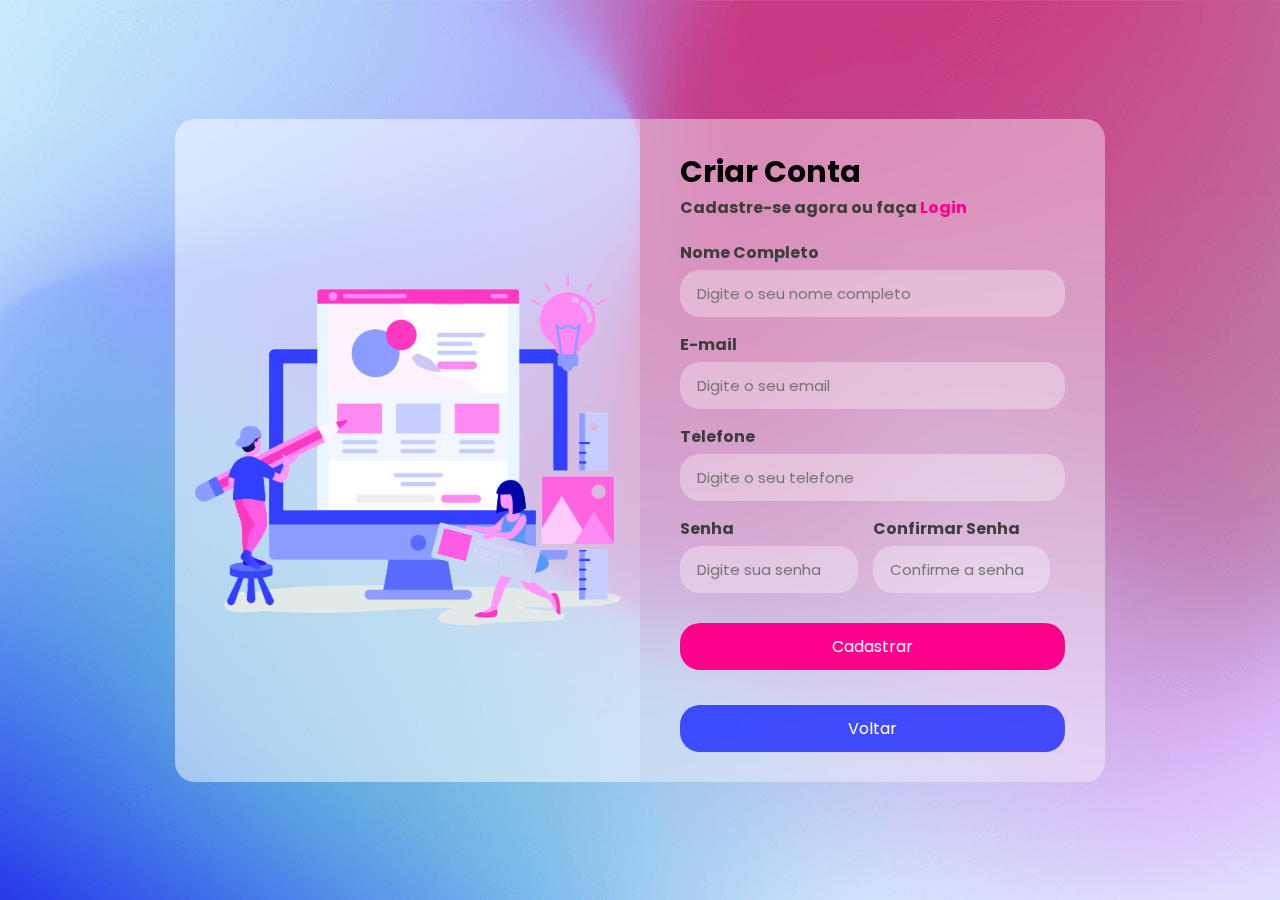
<file: bia3/Cadastro.html>
<!DOCTYPE html>
<html lang="en">

<head>
    <meta charset="UTF-8">
    <meta http-equiv="X-UA-Compatible" content="IE=edge">
    <meta name="viewport" content="width=device-width, initial-scale=1.0">
    <link rel="stylesheet" href="cadastro.css">
    <title>Cadastro</title>
</head>

<body>
    <div class="box">
        <div class="img-box">
            <img src="images_cadastro/cadastro2.png">
        </div>
        <div class="form-box">
            <h2>Criar Conta</h2>
            <p> Cadastre-se agora ou faça <a href="login.html"> Login </a> </p>
            <form action="#">
                <div class="input-group">
                    <label for="nome"> Nome Completo</label>
                    <input type="text" id="nome" placeholder="Digite o seu nome completo" required>
                </div>

                <div class="input-group">
                    <label for="email">E-mail</label>
                    <input type="email" id="email" placeholder="Digite o seu email" required>
                </div>

                <div class="input-group">
                    <label for="telefone">Telefone</label>
                    <input type="tel" id="telefone" placeholder="Digite o seu telefone" required>
                </div>

                <div class="input-group w50">
                    <label for="senha">Senha</label>
                    <input type="password" id="senha" placeholder="Digite sua senha" required>
                </div>

                <div class="input-group w50">
                    <label for="Confirmarsenha">Confirmar Senha</label>
                    <input type="password" id="Confirmarsenha" placeholder="Confirme a senha" required>
                </div>

                <div class="input-group">
                    <button>Cadastrar</button>
                </div>
                
                
            </form>

            <div class="input-group2">
                <a href="index.html">
                    <button>Voltar</button>
                </a>                   
            </div>
        </div>
    </div>
</body>
</html>
</file>
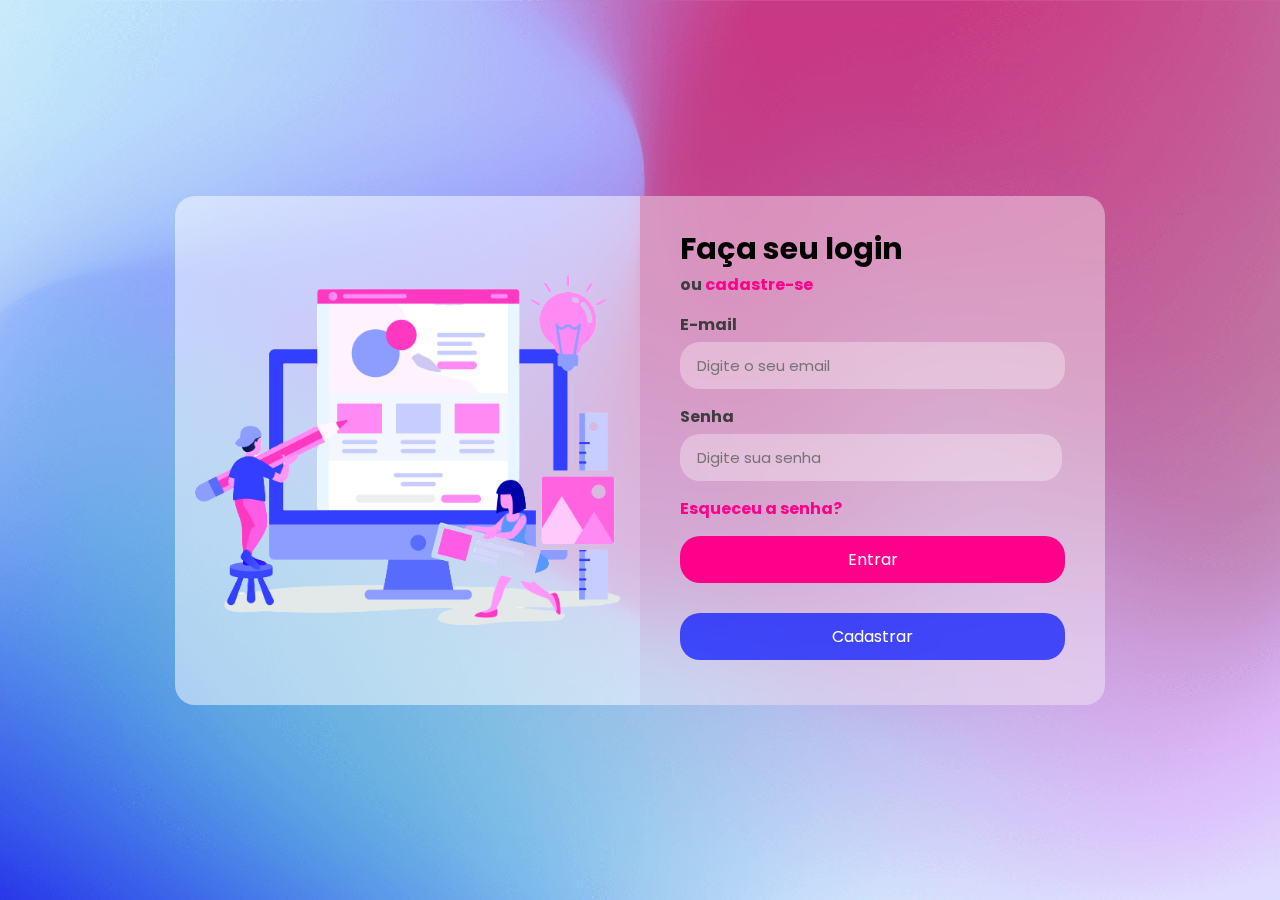
<file: bia3/login.html>
<!DOCTYPE html>
<html lang="en">

<head>
    <meta charset="UTF-8">
    <meta http-equiv="X-UA-Compatible" content="IE=edge">
    <meta name="viewport" content="width=device-width, initial-scale=1.0">
    <link rel="stylesheet" href="login.css">
    <title>Faça Login</title>
    <style>
        /* Adicione estilos CSS para o popup */
        .popup {
            display: none;
           
            position: fixed;
            top: 50%;
            left: 50%;
            transform: translate(-50%, -50%);
            background-color: rgba(255, 255, 255, 0.904);
            z-index: 9999;
            width: 300px;
            padding: 20px;
            border-radius: 5px;
            color: white;
            text-align: center;
        }
    </style>
</head>

<body>

    <div class="box">
        <div class="img-box">
            <img src="images_cadastro/cadastro2.png">
        </div>
        <div class="form-box">
            <h2>Faça seu login</h2>
            <p> ou <a href="Cadastro.html">cadastre-se</a> </p>

            <form action="Cadastro.html" id="cadastroForm">

                <div class="input-group">
                    <label for="email">E-mail</label>
                    <input type="email" id="email" placeholder="Digite o seu email">
                </div>

                <div class="input-group w50">
                    <label for="senha">Senha</label>
                    <input type="password" id="senha" placeholder="Digite sua senha">
                </div>
                <p> <a href="/recuperaçãoSenha/recuperacao.html">Esqueceu a senha?</a> </p>
                <div class="input-group">
                    <button id="cadastroBtn">Entrar</button>
                </div>
                <div class="input-group2">
                    <a href="index.html">
                        <button>Cadastrar</button>
                    </a>
                </div>

            </form>

            <!-- Popup de Cadastro -->
            <div class="popup" id="cadastroPopup">
                <p>Seja Bem-vindo!</p>
            </div>

        </div>
    </div>

    <script>
        document.getElementById('cadastroBtn').addEventListener('click', function(event) {
            event.preventDefault(); // Evita o comportamento padrão do botão

            // Mostra o popup
            document.getElementById('cadastroPopup').style.display = 'block';
        });
    </script>
</body>

</html>
</file>
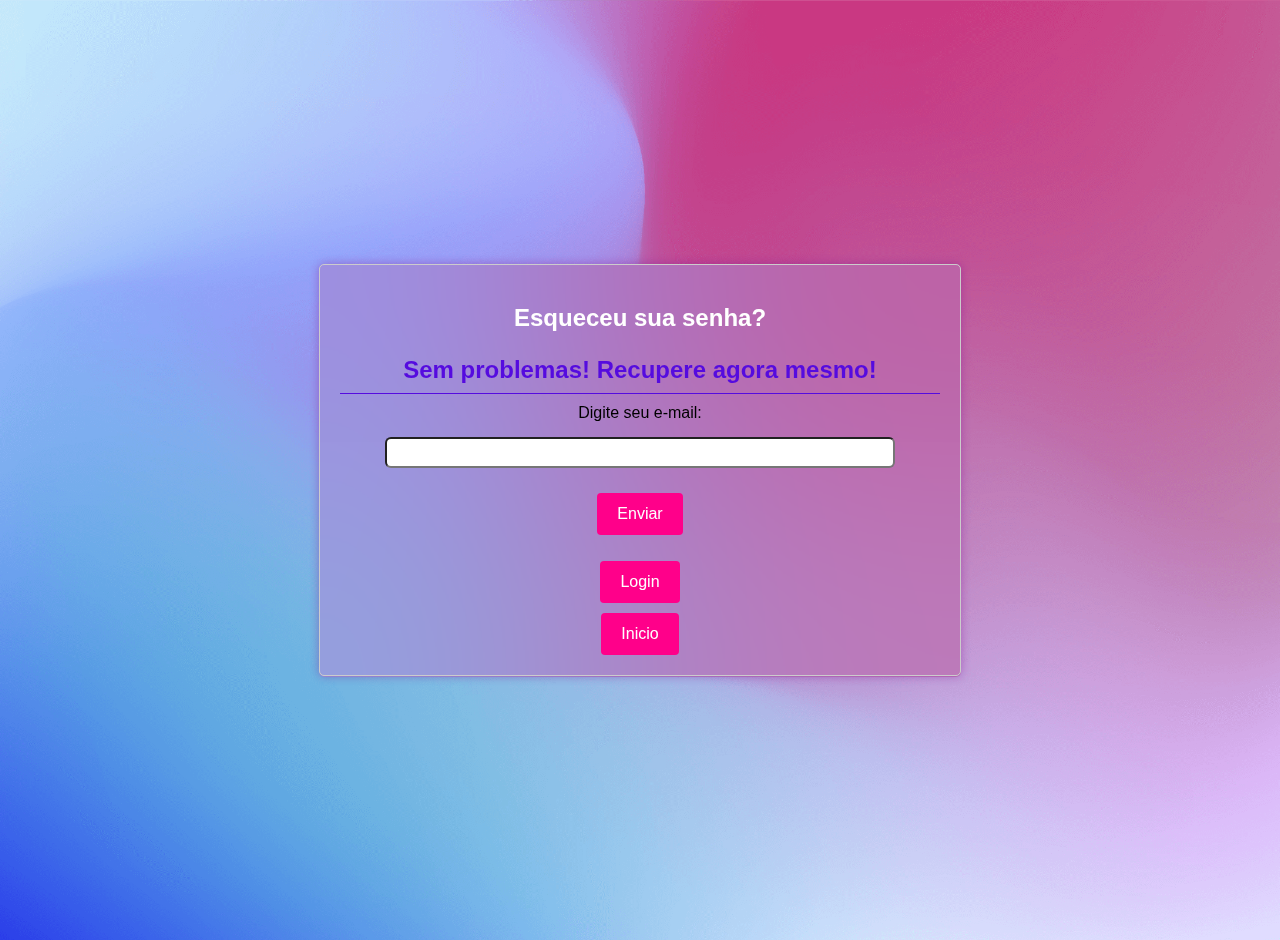
<file: bia3/recuperaçãoSenha/recuperacao.html>
<html lang="pt-br">
<head>
  <meta charset="UTF-8">
  <meta name="viewport" content="width=device-width, initial-scale=1.0">
  <title>Recuperação de Senha</title>
  <link rel="stylesheet" href="recuperacao.css">

</head>
<body>

  <div class="card">
    <div id="step-email">      
      <h2>Esqueceu sua senha?</h2>
      <h3>Sem problemas! Recupere agora mesmo!</h3>
      <form id="emailForm">
        <label for="email">Digite seu e-mail:</label>
        <input type="email" id="email" required>
        <div class="button-container">
            <button onclick="sendCode()">Enviar</button>
          </div>
      </form>
    </div>
    

    <div id="step-code" style="display: none;">
        <h2>Insira o Código</h2>
        <form id="codeForm">
          <label for="code">Código:</label>
          <div id="codeInputs" class="code-inputs">
            <!-- Inputs para cada dígito do código -->
          </div>
          <div class="button-container">
            <button onclick="verifyCode()">Verificar</button>

          
          </div>
        
        </form>
      </div>
      <a class="button-container"  href="../login.html">
        <button >Login</button>
    </a>
      <a class="button-container"  href="../index.html">
        <button >Inicio</button>
    </a>

      <div class="popup" id="successPopup">
        <div class="popup-content">
          <p>Sua senha foi alterada com sucesso!</p>
          <button class="close-button">Fechar</button>
        </div>
      </div>

      
  <script src="recuperacao.js"></script>
</body>
</html>
</file>
<file: bia3/cadastro.css>
@import url('https://fonts.googleapis.com/css2?family=Poppins:wght@300;400;500&display=swap');
*{
    padding: 0;
    margin: 0;
    box-sizing: border-box;
    font-family: 'Poppins', sans-serif;
}
body{
    background-image: url(images_cadastro/background.png);
    background-position: center;
    background-repeat: no-repeat;
    background-size: cover;
    display: flex;
    align-items: center;
    justify-content: center;
    padding: 20px;
    min-height: 100vh;
}
.w50{
    width: 50%;
    float: left;
    padding-right: 15px;
}
.box{
    display: flex;
    width: 930px;
}
.img-box{
    background-color: rgba(255, 255, 255, 0.5);
    width: 50%;
    display: flex;
    align-items: center;
    padding: 20px;
    border-radius: 20px  0 0 20px;
}
.img-box img{
    width: 100%;
}
.form-box{
    background-color: rgba(255, 255, 255, 0.4);
    backdrop-filter: blur(40px);
    padding: 30px 40px;
    width: 50%;
    border-radius: 0 20px 20px 0;
}
.form-box h2{
    font-size: 30px;
}
.form-box p{
    font-weight: bold;
    color: #3D3D3D;
}
.form-box p a{
    color: #FF008A;
    text-decoration: none;
}
.form-box form{
    margin: 20px 0;
}
form .input-group{
    margin-bottom: 15px;
}
form .input-group label{
    color: #3D3D3D;
    font-weight: bold;
    display: block;
    margin-bottom: 5px;
}
form .input-group input{
    width: 100%;
    height: 47px;
    background-color: rgba(255, 255, 255, 0.32);
    border-radius: 20px;
    outline: none;
    border: 2px solid transparent;
    padding: 15px;
    font-size: 15px;
    color: #616161;
    transition: all 0.4s ease;
}
form .input-group input:focus{
    border-color: #ff008869;
}
form .input-group button{
    width: 100%;
    height: 47px;
    background: #FF008A;
    border-radius: 20px;
    outline: none;
    border: none;
    margin-top: 15px;
    color: white;
    cursor: pointer;
    font-size: 16px;
}
@media (max-width:930px) {
    .img-box{
        display: none;
    }
    .box{
        width: 700px;
    }
    .form-box{
        width: 100%;
        border-radius: 20px;
    }
}
@media (max-width:500px) {
    .w50{
        width: 100%;
        padding: 0;
    }
}

.input-group2 button{
    width: 100%;
    height: 47px;
    background: #0011ffb4;
    border-radius: 20px;
    outline: none;
    border: none;
    margin-top: 15px;
    color: white;
    cursor: pointer;
    font-size: 16px;
}
</file>
<file: bia3/login.css>
@import url('https://fonts.googleapis.com/css2?family=Poppins:wght@300;400;500&display=swap');
*{
    padding: 0;
    margin: 0;
    box-sizing: border-box;
    font-family: 'Poppins', sans-serif;
}
body{
    background-image: url(images_cadastro/background.png);
    background-position: center;
    background-repeat: no-repeat;
    background-size: cover;
    display: flex;
    align-items: center;
    justify-content: center;
    padding: 20px;
    min-height: 100vh;
}
.w50{
    width: 103%;
    float: left;
    padding-right: 15px;
}
.box{
    display: flex;
    width: 930px;
}
.img-box{
    background-color: rgba(255, 255, 255, 0.5);
    width: 50%;
    display: flex;
    align-items: center;
    padding: 20px;
    border-radius: 20px  0 0 20px;
}
.img-box img{
    width: 100%;
}
.form-box{
    background-color: rgba(255, 255, 255, 0.4);
    backdrop-filter: blur(40px);
    padding: 30px 40px;
    width: 50%;
    border-radius: 0 20px 20px 0;
}
.form-box h2{
    font-size: 30px;
}
.form-box p{
    font-weight: bold;
    color: #3D3D3D;
}
.form-box p a{
    color: #FF008A;
    text-decoration: none;
}
.form-box form{
    margin: 15px 0;
}
form .input-group{
    margin-bottom: 15px;
}
form .input-group label{
    color: #3D3D3D;
    font-weight: bold;
    display: block;
    margin-bottom: 5px;
}
form .input-group input{
    width: 100%;
    height: 47px;
    background-color: rgba(255, 255, 255, 0.32);
    border-radius: 20px;
    outline: none;
    border: 2px solid transparent;
    padding: 15px;
    font-size: 15px;
    color: #616161;
    transition: all 0.4s ease;
}
form .input-group input:focus{
    border-color: #ff008869;
}
form .input-group button{
    width: 100%;
    height: 47px;
    background: #FF008A;
    border-radius: 20px;
    outline: none;
    border: none;
    margin-top: 15px;
    color: white;
    cursor: pointer;
    font-size: 16px;
}
@media (max-width:930px) {
    .img-box{
        display: none;
    }
    .box{
        width: 700px;
    }
    .form-box{
        width: 100%;
        border-radius: 20px;
    }
}
@media (max-width:500px) {
    .w50{
        width: 100%;
        padding: 0;
    }
}

.input-group2 button{
    width: 100%;
    height: 47px;
    background: #0011ffb4;
    border-radius: 20px;
    outline: none;
    border: none;
    margin-top: 15px;
    color: white;
    cursor: pointer;
    font-size: 16px;
}
</file>
<file: bia3/recuperaçãoSenha/recuperacao.css>
body {
    background-image: url(../images_cadastro/background.png);
    font-family: 'Poppins', sans-serif;
    display: flex;
    justify-content: center;
    align-items: center;
    height: 100vh;
    margin: 0;
    background-position: center;
    background-repeat: no-repeat;
    background-size: cover;
    padding: 20px;
    min-height: 100vh;
    
 
  }
  
  .card {
    width: 600px;
    padding: 20px;
    border: 1px solid #ccc;
    border-radius: 5px;
    box-shadow: 0 0 10px rgba(130, 16, 153, 0.425);
    backdrop-filter: blur(180px);
  }
  
  h2 {
    margin-bottom: 15px;  
    display: flex;
    flex-direction: column;
    align-items: center;
    margin-bottom: 20px;
    font-size: 24px;
    color: #ffffff;
    
  }

  h3 {
    margin-bottom: 15px;
    display: flex;
    flex-direction: column;
    align-items: center;
    margin-bottom: 20px;
    font-size: 24px;
    color: rgb(85, 11, 223);
    position: relative; /* Posição relativa para o pseudo-elemento */
  }
  
  h3::after {
    content: "";
    position: absolute;
    bottom: -10px; /* Distância da linha em relação ao h3 */
    left: 0;
    width: 100%; /* Largura da linha */
    border-bottom: 1px solid rgb(85, 11, 223); /* Borda inferior como linha horizontal */
    
  }
  
  
  label {
    display: block;
    margin-bottom: 5px;
    text-align: center; 
    margin: 0 auto 15px;
  }

  
  
  input[type="email"] {
    width: 85%; 
    padding: 6px;
    margin: 0 auto 15px;
    border-radius: 6px;
    display: block;
  }
  button {
    padding: 8px 12px;
    background-color: #A230A4;
    color: #fff;
    border: none;
    border-radius: 4px;
    cursor: pointer;
    display: flex;
    justify-content: center;
  }

  .code-inputs {
    display: flex;
    margin-bottom: 20px;
    font-size: 24px;
    color: #333;
    
  }
  
  .code-inputs input {
    width: 30px; /* Largura da caixa */
    height: 30px; /* Altura da caixa */
    text-align: right; /* Alinhamento do texto */
    margin-right: 20px; /* Espaçamento entre as caixas */
    border: 1px solid #ccc; /* Borda da caixa */
    border-radius: 4px; /* Arredondamento da borda */
    font-size: 18px; /* Tamanho do texto */
    align-items: center;

  }

  
  
/* Estilo para a caixa do código */
.code-inputs {
    display: flex;
    justify-content: center; /* Centraliza horizontalmente */
    margin-bottom: 20px;
  }
  
  .code-inputs input {
    width: 40px; /* Largura da caixa */
    height: 40px; /* Altura da caixa */
    text-align: center; /* Alinhamento do texto */
    margin: 0 5px; /* Espaçamento horizontal entre as caixas */
    border: 1px solid #ccc; /* Borda da caixa */
    border-radius: 4px; /* Arredondamento da borda */
    font-size: 20px; /* Tamanho do texto */
  }
  
  /* Estilo para o botão */
  .button-container {
    display: flex;
    justify-content: center; /* Centraliza horizontalmente */
    text-decoration: none; /* Remove o sublinhado */
  }
  
  button {
    
    margin-top: 10px;
    padding: 12px 20px;
    background-color: #FF008A;
    color: #fff;
    border: none;
    border-radius: 4px;
    cursor: pointer;
    font-size: 16px;
    transition: background-color 0.3s ease; /* Efeito de transição */
    text-align: center; /* Alinhamento do texto */
    text-decoration: none; /* Remove o sublinhado */
  }
  

  button:hover {
    background-color: #7d1b7c; /* Cor do botão ao passar o mouse */
  }

  

  .popup {
    display: none;
    position: fixed;
    top: 50%;
    left: 50%;
    transform: translate(-50%, -50%);
    background-color: rgba(0, 0, 0, 0.8);
    z-index: 9999;
    width: 300px;
    padding: 20px;
    border-radius: 5px;
    color: white;
    text-align: center;
 
  }
  .popup button {
    padding: 8px 16px;
    margin-top: 10px;
    background-color: #FF008A;
    color: #fff;
    border: none;
    border-radius: 4px;
    cursor: pointer;
    font-size: 14px;
    display: block;
    margin: 0 auto; /* Para centralizar horizontalmente */
  }
  
  
  .popup-content {
    margin-top: 20px;
  }
  
  .popup button {
    padding: 8px 16px;
    margin-top: 10px;
    background-color: #FF008A;
    color: #fff;
    border: none;
    border-radius: 4px;
    cursor: pointer;
    font-size: 14px;
  }
</file>
